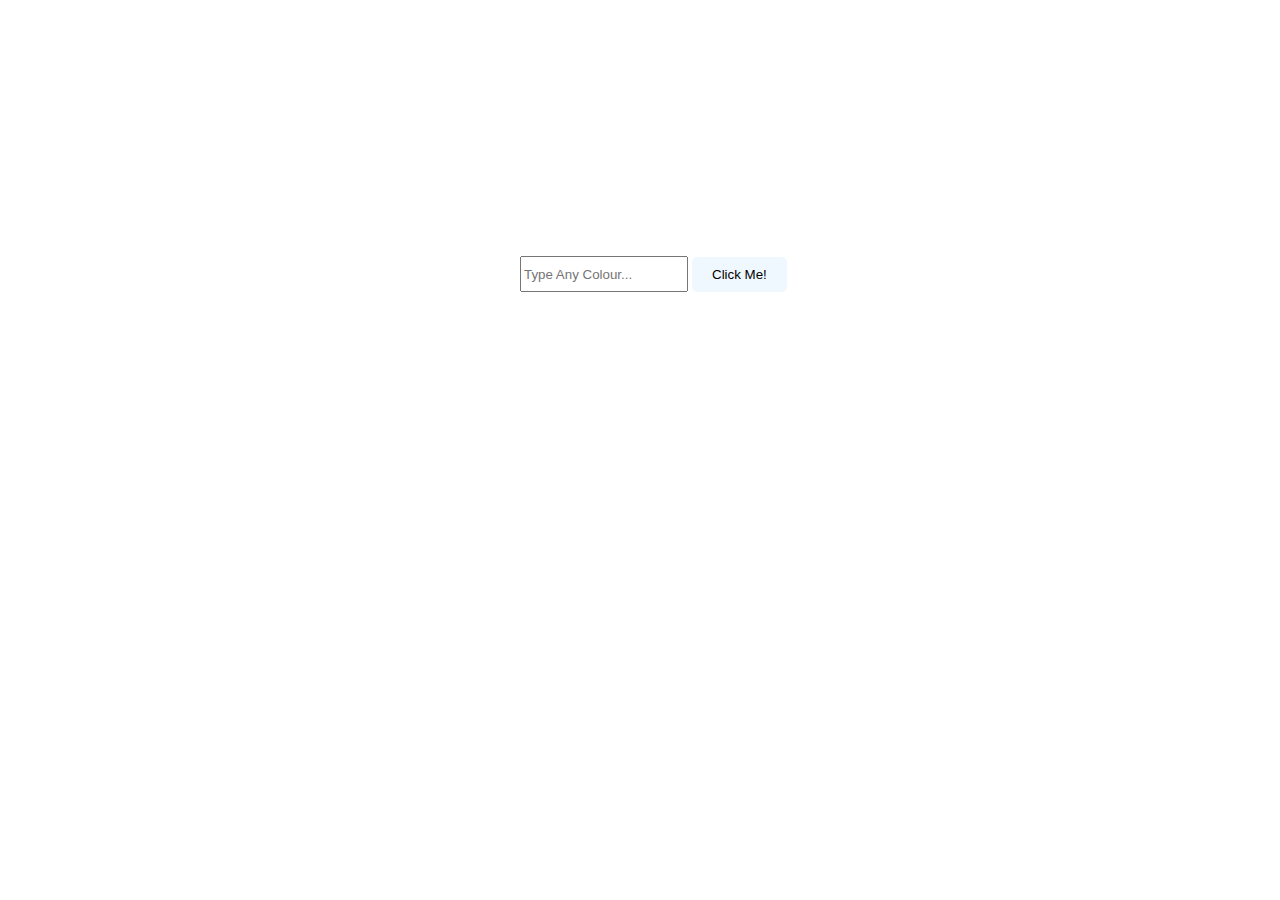
<file: Background Colour Changer Upgraded/index.html>
<!DOCTYPE html>
<html lang="en">
<head>
    <meta charset="UTF-8">
    <meta name="viewport" content="width=device-width, initial-scale=1.0">
    <link rel="stylesheet" href="style.css">
    <title>Background Color Changer</title>
</head>
<body>
    <input type="text" id="myInput" placeholder="Type Any Colour..." class="inp">
    <button class="btn" onclick="handleFun">Click Me!</button>
    <script src="script.js"></script>
</body>
</html>
</file>
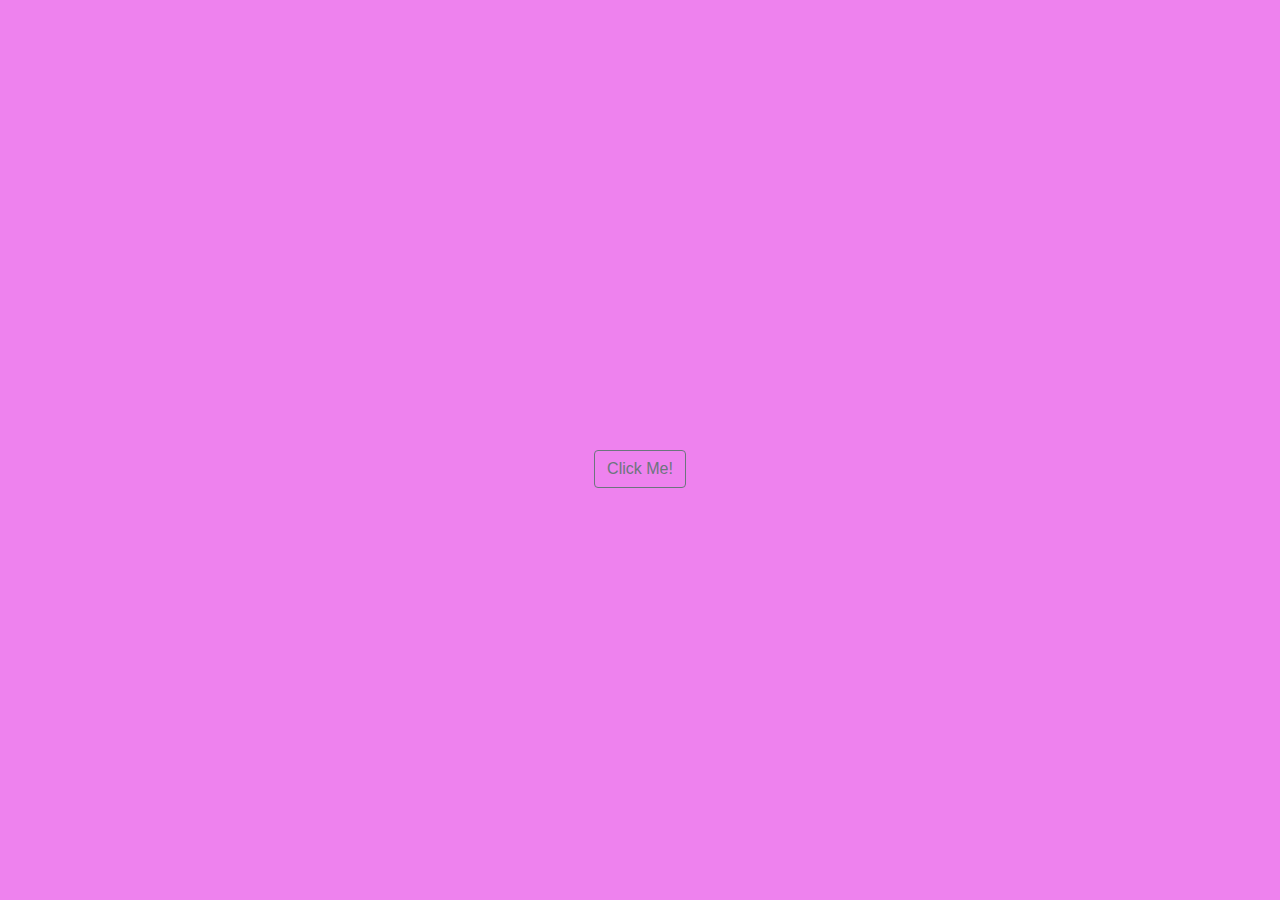
<file: Change Background Color Project/index.html>
<!DOCTYPE html>
<html lang="en">
<head>
    <meta charset="UTF-8">
    <meta name="viewport" content="width=device-width, initial-scale=1.0">
    <meta http-equiv="X-UA-Compatible" content="ie=edge">
    <title>Document</title>
    <!--bootstrap-->
    <link rel="stylesheet" href="./css/bootstrap.min.css">
    <!--main-->
    <link rel="stylesheet" href="./css/style.css">
    <!--google fonts -->
    <link rel="stylesheet" href="https://fonts.googleapis.com/css?family=Courgette">
    <!-- font awesome-->
    <!-- for local copies of font awesome, ensure webfont folder is also in local root directory-->
    <link rel="stylesheet" href="./css/all.min.css">
    </head>
<body>
    <div class="container">
        <div class="row max-height align-items-center text-center">
            <div class="col">
                <button class="btn btn-outline-secondary">Click Me!</button>
            </div> 

        </div>
               
    </div>
    
    <!--jQuery-->
    <script src="./js/jquery-3.4.1.min.js"></script>
    <!--bootstrap-->
    <script src="./js/bootstrap.bundle.min.js"></script>
    <script src="./js/script.js"></script>
</body>
</html>
</file>
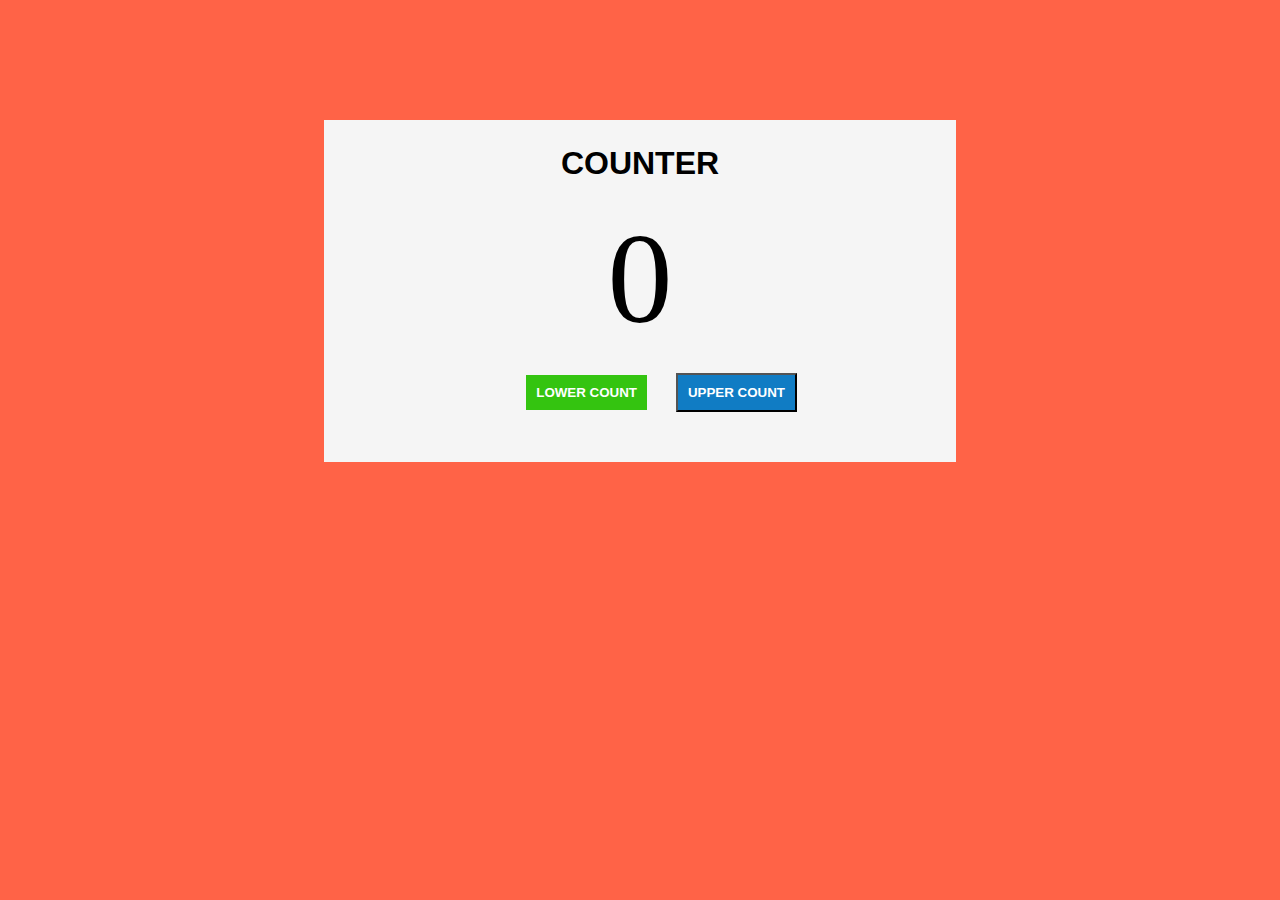
<file: Counter Project/index.html>
<!DOCTYPE html>
<html lang="en">
<head>
    <meta charset="UTF-8">
    <meta name="viewport" content="width=device-width, initial-scale=1.0">
    <link rel="stylesheet" href="style.css">
    <title>Counter Project</title>
</head>
<body>
    <div class="container">
        <h1>Counter</h1>
        <p class="number">0</p>
        <button class="btn1" onclick="handleFun">LOWER COUNT</button>
        <button class="btn2" onclick="handleFun">UPPER COUNT</button>
    </div>
    <script src="script.js"></script>
</body>
</html>
</file>
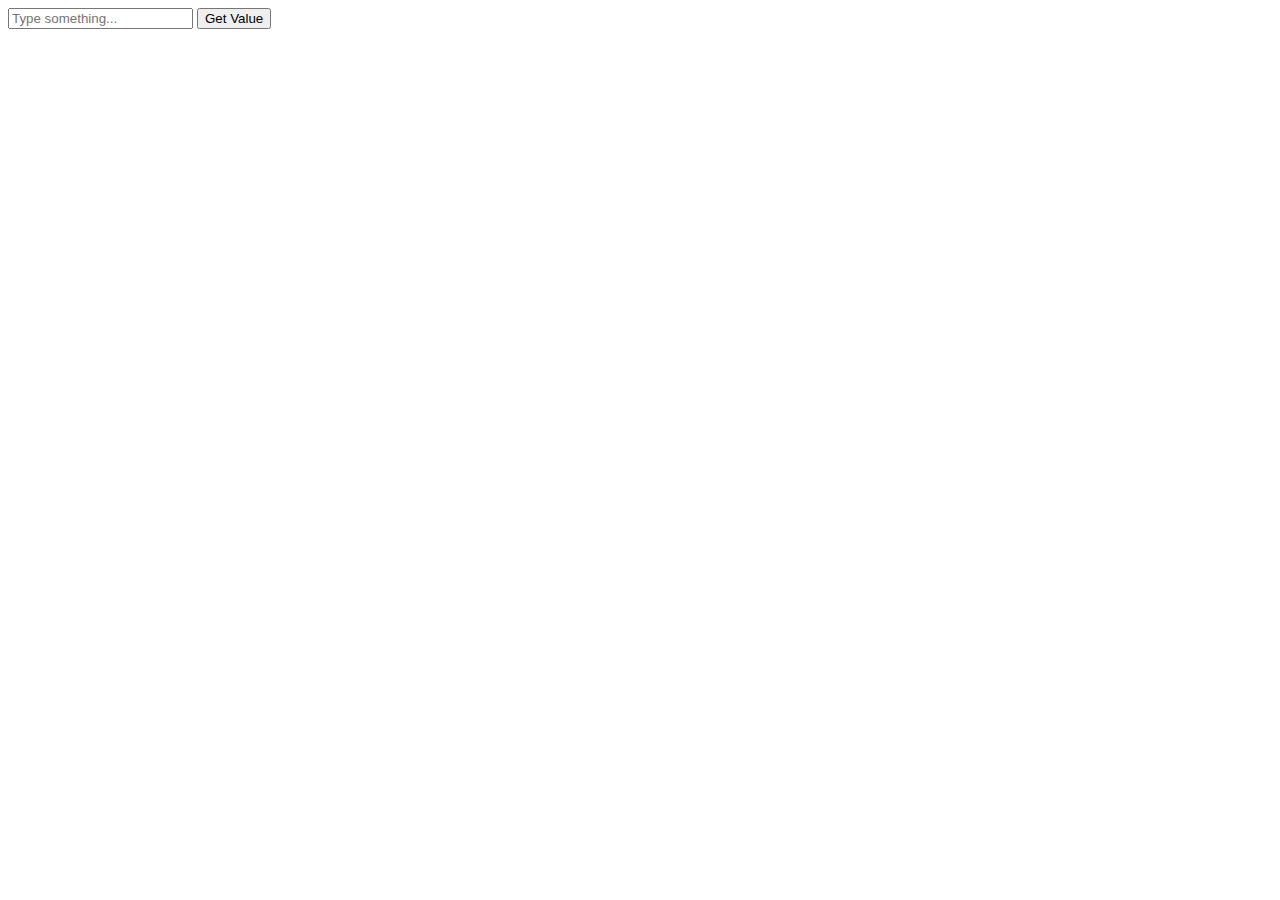
<file: demo/index.html>
<!DOCTYPE html>
<html lang="en">
<head>
<meta charset="utf-8">
<title>Get Text Input Field Value in JavaScript</title>
</head>
<body>
    <input type="text" placeholder="Type something..." id="myInput">
    <button type="button" onclick="getInputValue();">Get Value</button>
    
    <script>
        function getInputValue(){
            // Selecting the input element and get its value 
            var inputVal = document.getElementById("myInput").value;
            
            // Displaying the value
            console.log(inputVal)
        }
    </script>
</body>
</html>
</file>
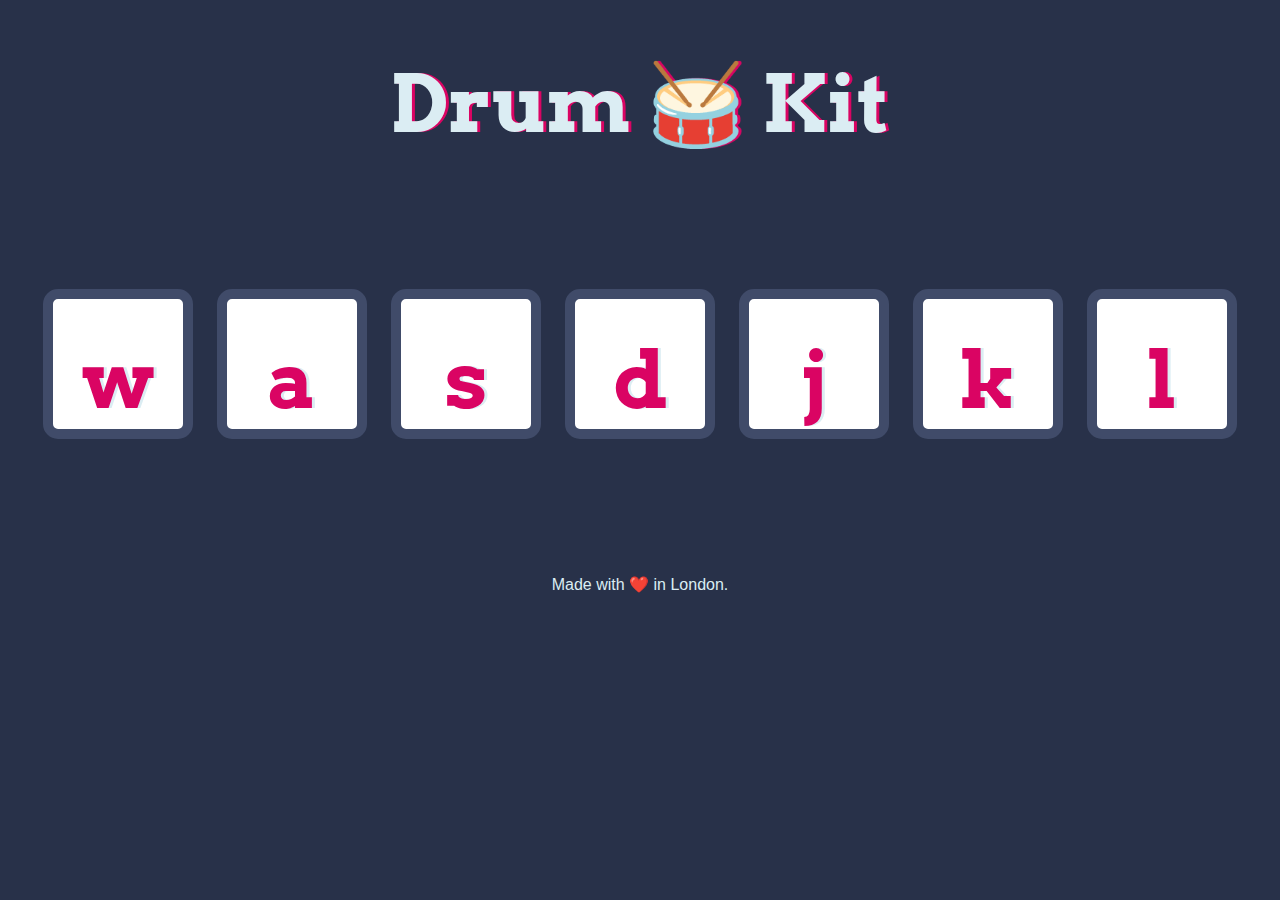
<file: Drum Kit/index.html>
<!DOCTYPE html>
<html lang="en" dir="ltr">

<head>
  <meta charset="utf-8">
  <title>Drum Kit</title>
  <link rel="stylesheet" href="styles.css">
  <link href="https://fonts.googleapis.com/css?family=Arvo" rel="stylesheet">
</head>

<body>

  <h1 id="title">Drum 🥁 Kit</h1>
  <div class="set">
    <button class="w drum">w</button>
    <button class="a drum">a</button>
    <button class="s drum">s</button>
    <button class="d drum">d</button>
    <button class="j drum">j</button>
    <button class="k drum">k</button>
    <button class="l drum">l</button>
  </div>


  <footer>
    Made with ❤️ in London.
  </footer>
  <script src="index.js"></script>
</body>

</html>
</file>
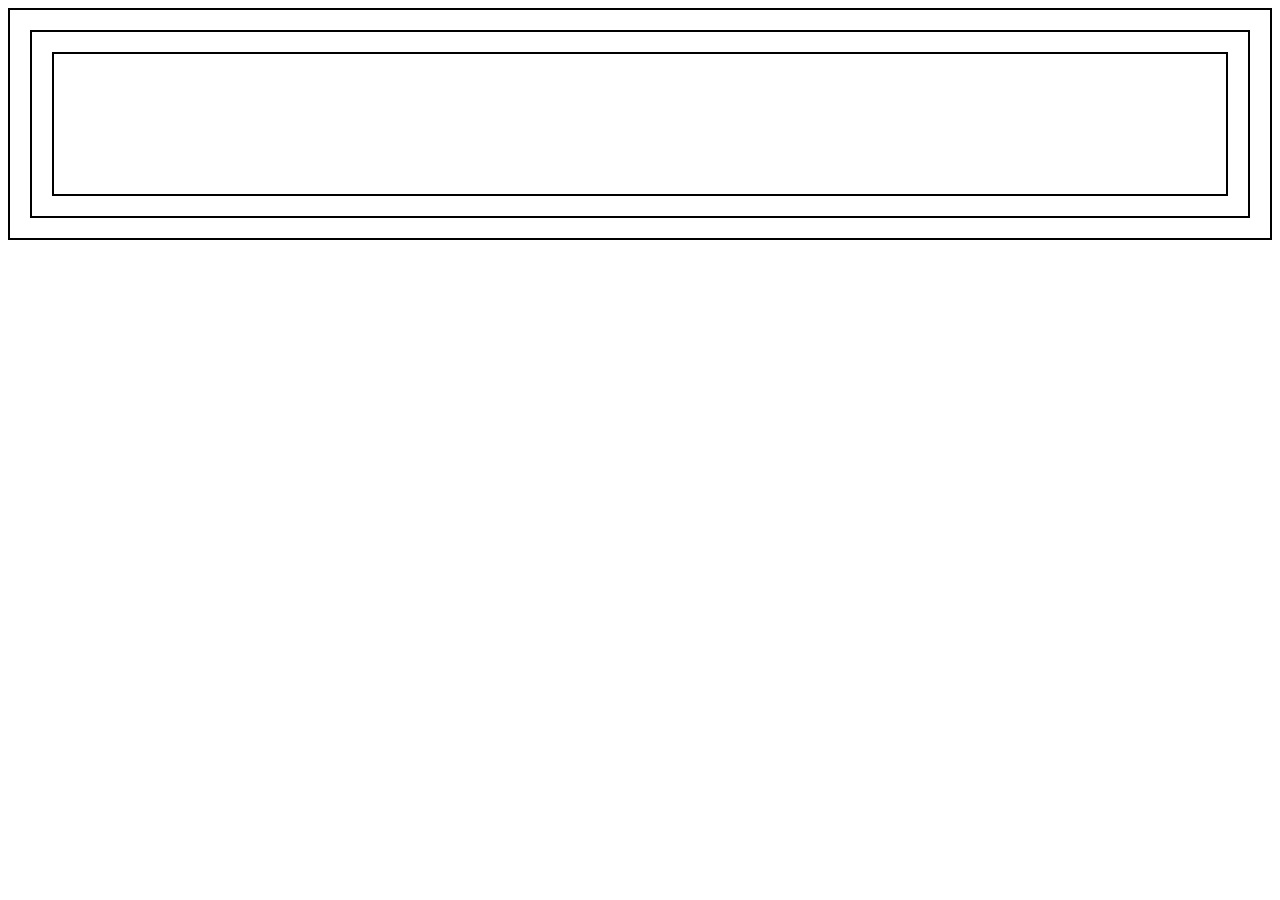
<file: Even Bubbling and Trackling(Capturing)/index.html>
<!DOCTYPE html>
<html lang="en">
<head>
    <meta charset="UTF-8">
    <meta name="viewport" content="width=device-width, initial-scale=1.0">
    <style>
        div{
            min-width: 100px;
            min-height: 100px;
            border: 2px solid black;
            padding: 20px;
        }
    </style>
    <title>Document</title>
</head>
<body>
    <div id="grand">
        <div id="parent">
            <div id="child"></div>
        </div>
    </div>
    <script src="./script.js"></script>
</body>
</html>
</file>
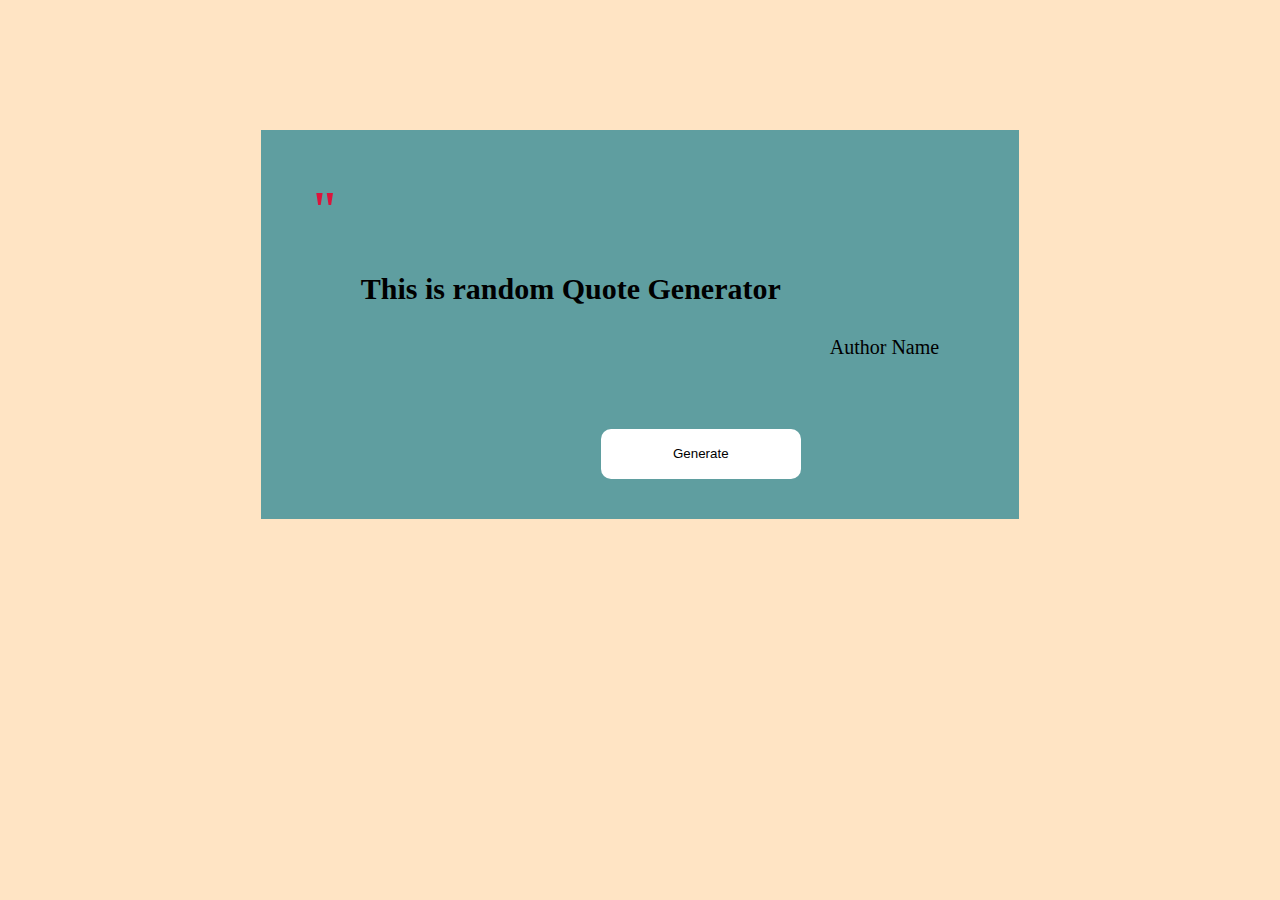
<file: Random Quote Generator/index.html>
<!DOCTYPE html>
<html lang="en">
<head>
    <meta charset="UTF-8">
    <meta name="viewport" content="width=device-width, initial-scale=1.0">
    <link rel="stylesheet" href="style.css">
    <title>Random Quote Generator</title>
</head>
<body>
    <div class="container">
        <h1 class="heading">"</h1>
        <h3 class="fullQuote" id="quoteGet">This is random Quote Generator</h3>
        <p class="author" id="authorGet">Author Name</p>
        <button class="button" onclick="handleFun">Generate</button>
    </div>
    <script src="script.js"></script>
</body>
</html>
</file>
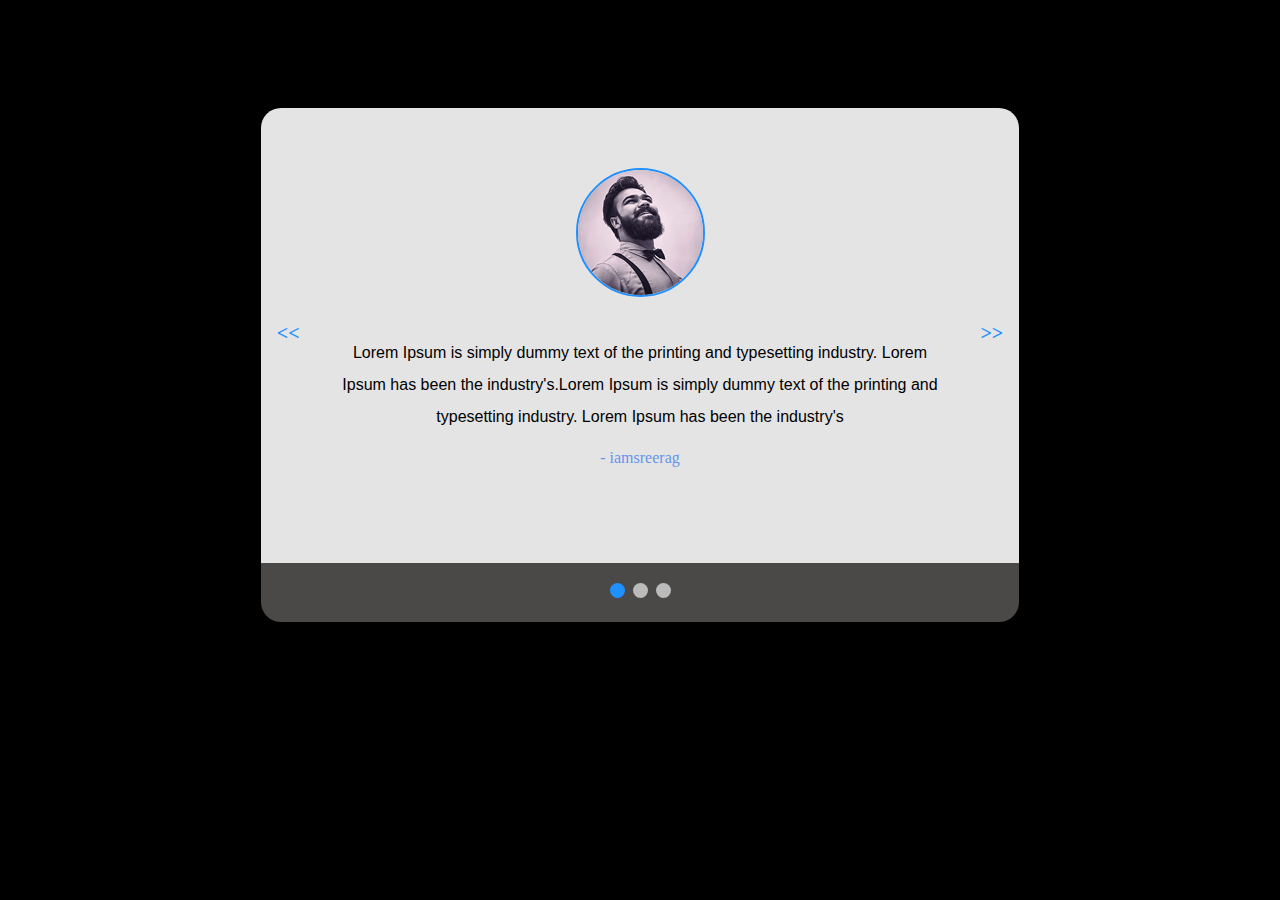
<file: Testimonails Project/index.html>
<!DOCTYPE html>
<html lang="en">
<head>
	<meta charset="UTF-8">
	<meta name="viewport" content="width=device-width, initial-scale=1.0">
	<title>Testimonials Javacsript</title>
	<link rel="stylesheet" href="style.css">
</head>
<body>
	<section class="testimonials">
	<div class="slide-container">

		<div class="mySlides">
			<img src="images/client-01.png" alt="image1" class="img">
		  <p class="para">Lorem Ipsum is simply dummy text of the printing and typesetting industry. Lorem Ipsum has been the industry's.Lorem Ipsum is simply dummy text of the printing and typesetting industry. Lorem Ipsum has been the industry's</p>
		  <p class="author">- iamsreerag</p>
		</div>
	  
		<div class="mySlides">
			<img src="images/client-02.png" alt="image1" class="img">
		  <p class="para">It is a long established fact that a reader will be distracted by the readable content of a page when looking at its layout. The point of using Lorem Ipsum is that it has a more-or-less normal distribution of letters, as opposed to using.</p>
		  <p class="author">- iamsandra</p>
		</div>
	  
		<div class="mySlides">
			<img src="images/client-03.png" alt="image1" class="img">
		  <p class="para">There are many variations of passages of Lorem Ipsum available, but the majority have suffered alteration in randomised words some form, by injected humour, or randomised words which don't look even slightly believable. </p>
		  <p class="author">- randon name</p>
		</div>
	  

		<a class="prev" onclick="plusSlides(-1)"><<</a>
		<a class="next" onclick="plusSlides(1)">>></a>
	  </div>
	  

	  <div class="dot-container">
		<span class="dot" onclick="currentSlide(1)"></span>
		<span class="dot" onclick="currentSlide(2)"></span>
		<span class="dot" onclick="currentSlide(3)"></span>
	  </div>
	</section>
	  <script src="script.js"></script>
</body>
</html>





<!-- <!DOCTYPE html>
<html lang="en">
<head>
	<meta charset="UTF-8">
	<meta name="viewport" content="width=device-width, initial-scale=1.0">
	<title>Testimonials Javacsript Project</title>
	<link rel="stylesheet" href="style.css">
</head>
<body>
	<section class="testimonials">
		<div class="container">
			<h1 class="title">OUR HAPPY CUSTOMERS</h1>
			<div class="slider">
				<div class="item">
					<img src="/images/client-01.png" alt="image1" class="img">
					<h3 class="name"> Sreerag Pavithran</h3>
					<p class="write">Lorem Ipsum is simply dummy text of the printing and typesetting industry. Lorem Ipsum has been the industry's standard</p>
					<a class="btn iconleft">&#10094;</a>
					<a class="btn iconright">&#10095;</a>
				</div>
				<div class="item">
					<img src="/images/client-02.png" alt="image1" class="img">
					<h3 class="name"> Sandra Sreerag</h3>
					<p class="write">One changes loremLorem Ipsum is simply dummy text of the printing and typesetting industry. Lorem Ipsum has been the industry's standard</p>
					<a class="btn iconleft">&#10094;</a>
					<a class="btn iconright">&#10095;</a>
				</div>
				<div class="item">
					<img src="/images/client-03.png" alt="image1" class="img">
					<h3 class="name"> Sample Name</h3>
					<p class="write">Changed Lore Lorem Ipsum is simply dummy text of the printing and typesetting industry. Lorem Ipsum has been the industry's standard</p>
					<a class="btn iconleft">&#10094;</a>
					<a class="btn iconright">&#10095;</a>
				</div>
			</div>
		</div>
	</section>


	<script src="script.js"></script>
</body>
</html> -->
</file>
<file: Background Colour Changer Upgraded/style.css>
body {
    padding-left: 40%;
    margin-top: 20%;
}

.btn {
    background-color: aliceblue;
    border-radius: 5px;
    padding: 10px 20px 10px 20px;
    border:0;
    text-decoration: none;
}

.btn:hover {
    background-color: black;
    border-radius: 5px;
    color: white;
    padding: 10px 20px 10px 20px;
    text-decoration: none;
}

.inp {
    margin-bottom: 10px;
    height: 30px;
    width: 160px;
    text-decoration: none;
}
</file>
<file: Change Background Color Project/css/style.css>
button {
    margin-top: 50vh
}
</file>
<file: Counter Project/style.css>
body {
    background-color: tomato;
}


.container {
    background-color: whitesmoke;
    margin: 0 auto;
    width: 50%;
    margin-top: 120px;
    padding-bottom: 50px;
}

h1 {
    padding-top: 25px;
    color: black;
    text-transform: uppercase;
    font-family: 'Segoe UI', Tahoma, Geneva, Verdana, sans-serif;
    text-align: center;
}

.number {
    font-size: 130px;
    margin: 0 auto;
    text-align: center;
    padding-bottom: 20px;

}

.btn1 {
    background-color: rgb(52, 196, 16);
    margin-left: 32%;
    padding: 10px 10px 10px 10px;
    border: 0;
    color: white;
    font-weight: bold;
}

.btn1:hover {
    background-color: black;
}

.btn2 {
    background-color: rgb(16, 124, 196);
    padding: 10px 10px 10px 10px;
    color: white;
    font-weight: bold;
    margin-left: 25px;
}

.btn2:hover {
    background-color: black;
}
</file>
<file: Drum Kit/styles.css>
body {
  text-align: center;
  background-color: #283149;
}

h1 {
  font-size: 5rem;
  color: #DBEDF3;
  font-family: "Arvo", cursive;
  text-shadow: 3px 0 #DA0463;

}

footer {
  color: #DBEDF3;
  font-family: sans-serif;
}

.w {

}

.a {

}

.s {

}

.d {

}

.j {

}

.k {

}

.l {

}

.set {
  margin: 10% auto;
}

.game-over {
  background-color: red;
  opacity: 0.8;
}

.pressed {
  box-shadow: 0 3px 4px 0 #DBEDF3;
  opacity: 0.5;
}

.red {
  color: red;
}

.drum {
  outline: none;
  border: 10px solid #404B69;
  font-size: 5rem;
  font-family: 'Arvo', cursive;
  line-height: 2;
  font-weight: 900;
  color: #DA0463;
  text-shadow: 3px 0 #DBEDF3;
  border-radius: 15px;
  display: inline-block;
  width: 150px;
  height: 150px;
  text-align: center;
  margin: 10px;
  background-color: white;
}
</file>
<file: Random Quote Generator/style.css>
body {
    background-color: bisque;
}
.container {
    width: 60%;
    margin: 0 auto;
    margin-top: 130px;
    background-color: cadetblue;
}

.heading {
    font-size: 50px;
    color: crimson;
    padding: 50px 0 0 50px;
}

.fullQuote {
    padding:0 0 0 100px;
    font-size: 30px;
}

.author {
    font-size: 20px;
    text-align: right;
    padding-right: 80px;
}

.button {
    margin-top: 50px;
    margin-left: 340px;
    margin-bottom: 40px;
    width: 200px;
    height: 50px;
    background-color: white;
    border-radius: 10px;
    border: 0;
    text-decoration: none;
}

.button:hover {
    margin-top: 50px;
    margin-left: 340px;
    margin-bottom: 40px;
    width: 200px;
    height: 50px;
    background-color: black;
    color: white;
}
</file>
<file: Testimonails Project/style.css>
body {
	background-color: black;
}

.testimonials {
	margin: 0 20%;
	padding-top: 100px;
}

.slide-container {
  position: relative;
  background: #f1f1f1f1;
  border-radius: 20px 20px 0 0;
}

.mySlides {
  display: none;
  padding: 80px;
  text-align: center;
}

.prev,
.next {
  cursor: pointer;
  position: absolute;
  top: 50%;
  width: auto;
  margin-top: -30px;
  padding: 16px;
  color: dodgerblue;
  font-weight: bold;
  font-size: 20px;
  border-radius: 0 3px 3px 0;
  user-select: none;
}

.next {
  position: absolute;
  right: 0;
  border-radius: 3px 0 0 3px;
}

.prev:hover,
.next:hover {
  background-color: dodgerblue;
  color: white;
}

.dot-container {
  text-align: center;
  border-radius: 0 0 20px 20px;
  padding: 20px;
  background: rgb(75, 72, 72);
}

.dot {
  cursor: pointer;
  height: 15px;
  width: 15px;
  margin: 0 2px;
  background-color: #bbb;
  border-radius: 50%;
  display: inline-block;
  transition: background-color 0.6s ease;
}

.active,
.dot:hover {
  background-color: dodgerblue;
}

q {
  font-style: italic;
}

.para {
	line-height: 2;
	font-family: sans-serif;
}

.author {
  color: cornflowerblue;
}

.img {
	margin-top: -20px;
	margin-bottom: 20px;
	border-radius: 50%;
	border: 2px solid dodgerblue;
}
</file>
